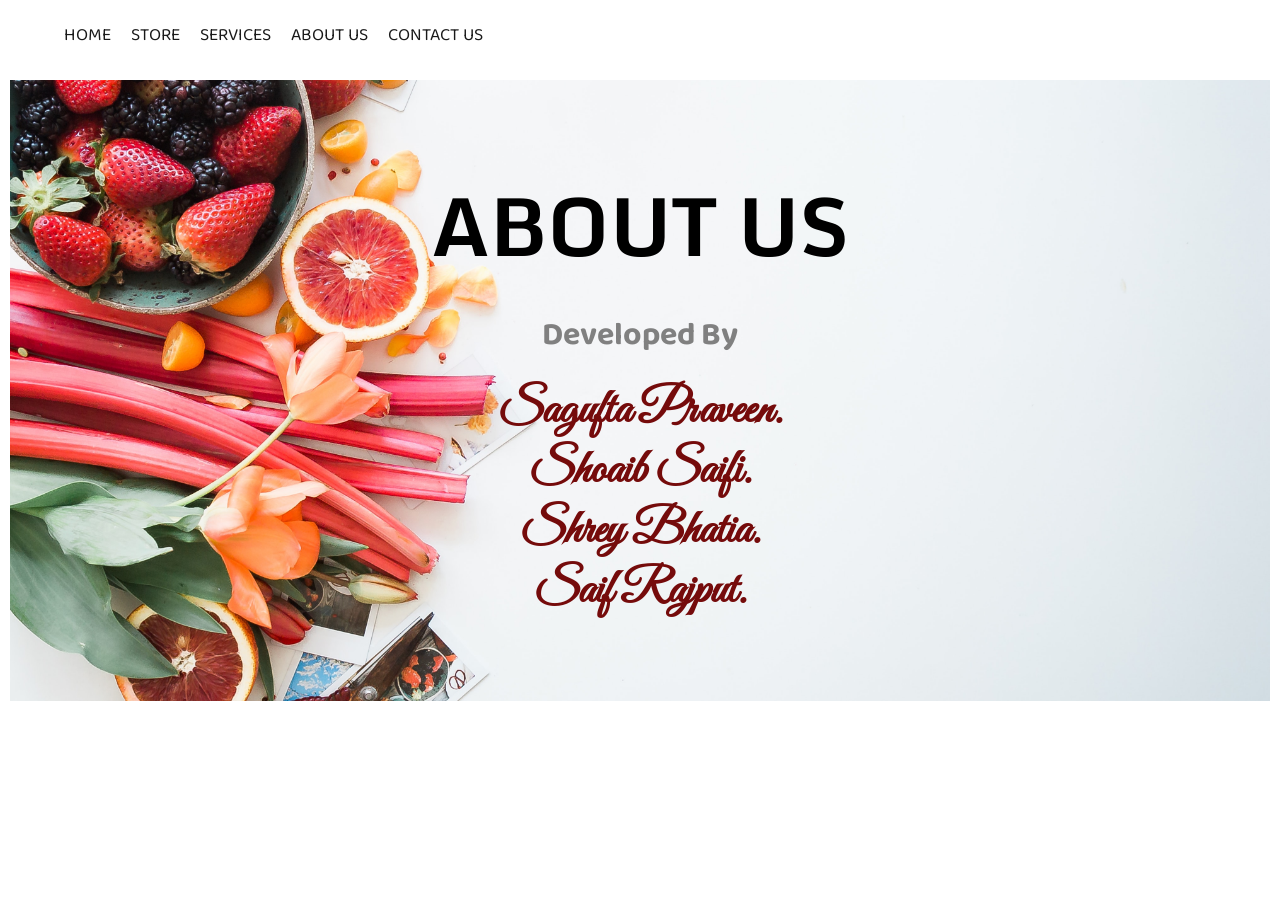
<file: SweetBakery-main/html/AboutUs.html>
<!DOCTYPE html>
<html lang="en">

<head>
    <meta charset="UTF-8">
    <meta name="viewport" content="width=device-width, initial-scale=1.0">
    <title>About Us</title>
    <link
        href="https://fonts.googleapis.com/css2?family=EB+Garamond:wght@500&family=Great+Vibes&family=Josefin+Sans:wght@500&family=PT+Sans&display=swap"
        rel="stylesheet">
    <link href="https://fonts.googleapis.com/css2?family=Baloo+2:wght@500&display=swap" rel="stylesheet">
    <link href="https://fonts.googleapis.com/css2?family=Monda&display=swap" rel="stylesheet">
    <link rel="stylesheet" href="../css/style.css">
</head>

<body>

    <!-- Navigation Bar -->

    <nav id="navigation">
        <ul>
            <li class="list"><a href="../index.html">Home</a></li>
            <li class="list"><a href="../html/Store.html">Store</a></li>
            <!-- <li class="list"><a href="#gallary">Gallery</a></li> -->
            <li class="list"><a href="../html/Services.html">Services</a></li>
            <li class="list"><a href="#about_us">About us</a></li>
            <li class="list"><a href="../html/ContactUs.html">Contact us</a></li>
        </ul>

        
    </nav>

    <!-- ABOUT US SECTION START FROM HERE -->
    <section id="about_us">
        <h1 class="mainheading">About Us</h1>
        <h2>Developed By</h2>
        <h3>Sagufta Praveen.</h3>
        <h3>Shoaib Saifi.</h3>
        <h3>Shrey Bhatia.</h3>
        <h3>Saif Rajput.</h3>
    </section>
</body>

</html>
</file>
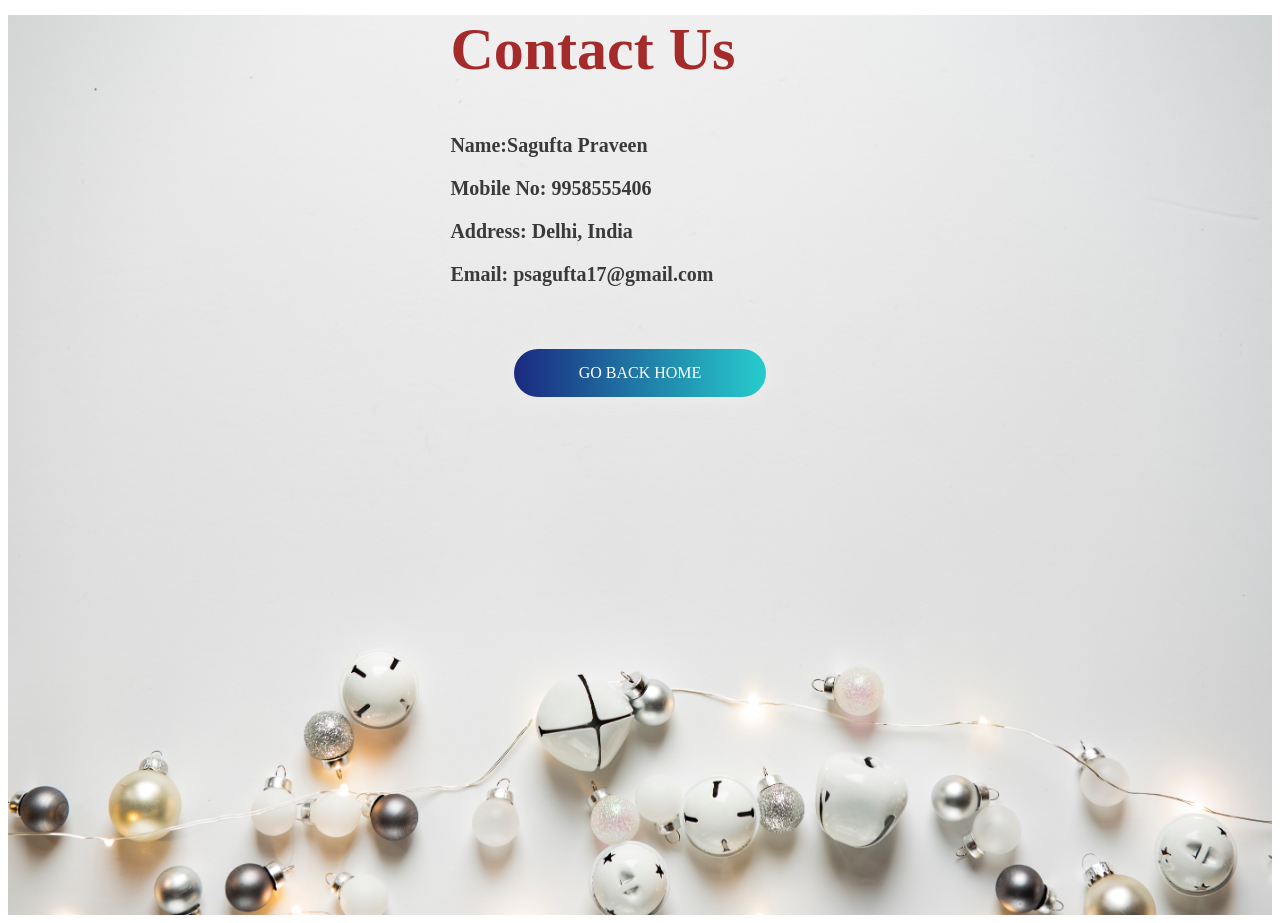
<file: SweetBakery-main/html/ContactUs.html>
<!DOCTYPE html>
<html lang="en">

<head>
    <meta charset="UTF-8">
    <meta name="viewport" content="width=device-width, initial-scale=1.0">
    <title>Contact Us</title>
    <link rel="preconnect" href="https://fonts.gstatic.com">
    <link href="https://fonts.googleapis.com/css2?family=Noto+Sans&family=Redressed&display=swap" rel="stylesheet">
    

    <style>
        *{
            outline: none;
        }
        .mainbox {
           
            background-image: url(../img/background/4.jpg);
            background-position: center;
            background-size: cover;
            background-repeat: no-repeat;
            height: 100vh;
            width: 100%;
        }

        .contact h1 {
            color: rgb(43, 46, 255);
            margin: 0px 0px 60px 50px;
            font-family: 'Noto Sans', sans-serif;
            text-align: center;
            font-size: 60px;
            
        }


        .contact h2 {
            text-align: start;
            margin-top: 15px;
            margin-right: auto;
            margin-left: 35%;
            font-size: 60px;
            font-family: 'Redressed', cursive;
            color: brown;
      
        }

     
        .contact h3 {
            text-align: start;
            margin-top: 15px;
            margin-right: auto;
            margin-left: 35%;
            font-size: 20px;
            color: rgb(58, 58, 58);


        }

        
        .HomeButton {background-image: linear-gradient(to right, #1A2980 0%, #26D0CE  51%, #1A2980  100%)}
         .HomeButton {
           
            margin: 5% 40%;
      
            padding: 15px 45px;
            text-align: center;
            text-transform: uppercase;
            transition: 0.5s;
            background-size: 200% auto;
            color: white;            
            box-shadow: 0 0 20px #eee;
            border-radius: 40px;
            display: block;
            cursor: pointer;
          }

          .HomeButton:hover {
            background-position: right center; /* change the direction of the change here */
            color: #fff;
            text-decoration: none;
          }
         a{
             text-decoration: none;
             color: white;
         }
    </style>
</head>

<body>

    <div class="mainbox">
             
        
        <div class="contact">
            <!-- <h1>Welcome To Sky Tech Enterpris</h1> -->
            <h2>Contact Us</h2>
            <h3>Name:Sagufta Praveen</h3>
            <h3>Mobile No: 9958555406</h3>
            <h3>Address: Delhi, India</h3>
            <h3>Email: psagufta17@gmail.com</h3>
            <h3></h3>
        </div>
        <div class="HomeButton" ><a href="./index.html">Go Back Home</a></div>
        <!-- <input type="button" id="back" value="Go Home" onclick="window.location.href='index.html'"> -->
    </div>


</body>

</html>
</file>
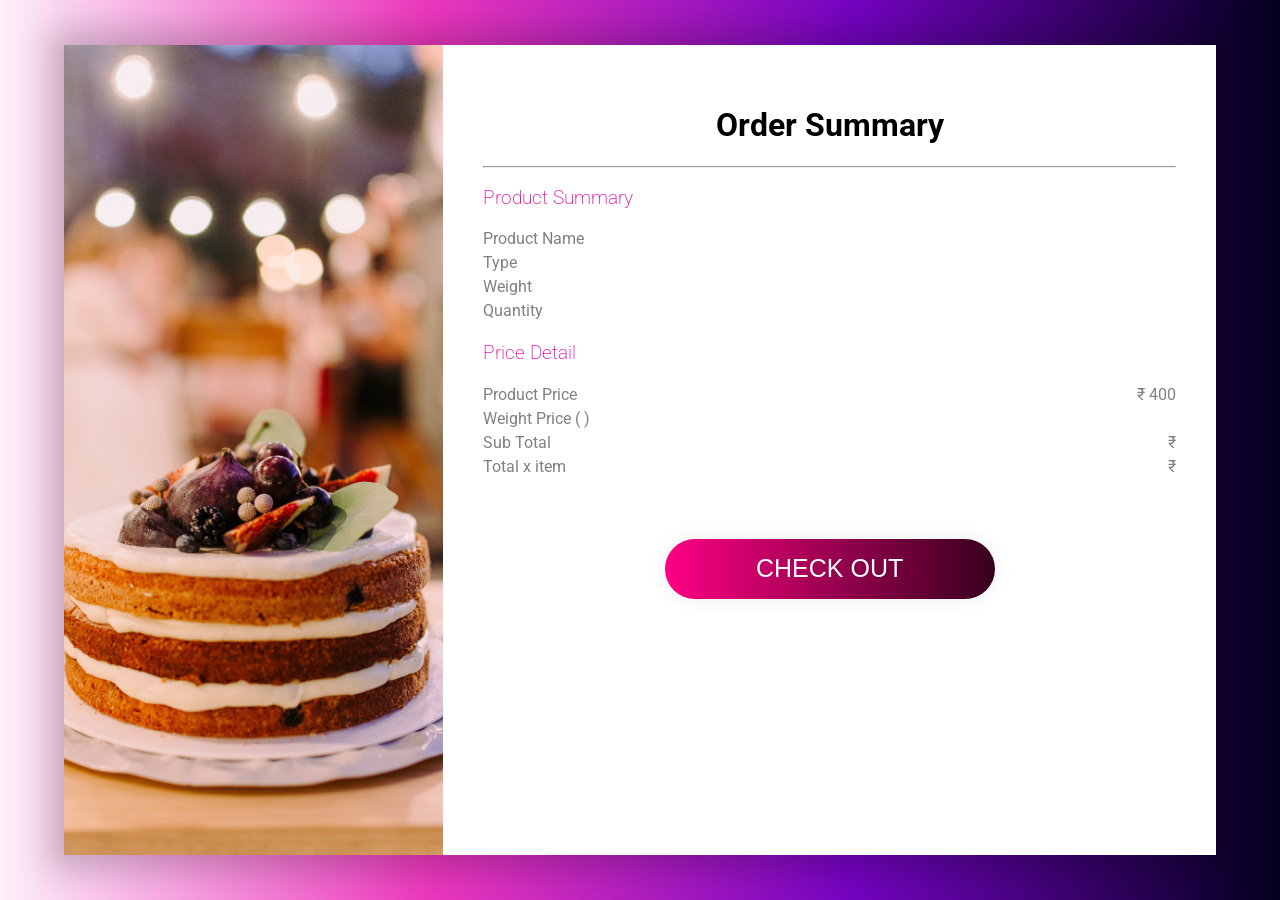
<file: SweetBakery-main/html/Order Summary.html>
<!DOCTYPE html>
<html lang="en">

<head>
    <meta charset="UTF-8">
    <meta name="viewport" content="width=device-width, initial-scale=1.0">
    <title>Sweet Shop-Order Summary</title>
    <link rel="stylesheet" href="../css/Order Summary.css">
    <link rel="preconnect" href="https://fonts.gstatic.com">
    <link href="https://fonts.googleapis.com/css2?family=Roboto&display=swap" rel="stylesheet">

</head>

<body>
   <form action="../html/Check Out.html">
    <div id="Container">
        <div class="Payment">
            <div class="ProductView">

            </div>
            <div class="ProductBill">
                <h1>Order Summary</h1>
                <hr>
            

                <div class="detail">
                   <h3>Product Summary</h3>
                    <ul>
                        <li>
                            <span>Product Name</span>
                            <span id="ProductName" ></span>
                        </li>
                        <li>
                            <span>Type</span>
                            <span id="CakeType" ></span>
                        </li>
                        <li>
                            <span>Weight</span>
                            <span id="CakeWeight" ></span>
                        </li>
                        <li>
                            <span>Quantity</span>
                            <span id="Quantity" ></span>
                        </li>
                        
                    </ul>
                
                    <h3>Price Detail</h3>
                    <ul>
                        <li>
                            <span>Product Price</span>
                            <span>₹ 400</span>
                        </li>
                        <li>
                            <span>Weight Price (<span id="CakeWeightPrice"></span> <span>)</span></span>
                            <span id="WeightPrice"></span>
                        </li>
                        <li>
                            <span>Sub Total</span>
                            <span>₹ <span id="SubTotal" ></span></span>
                        </li>
                        
                        <li>
                            <span>Total x <span id="TotalQuantity"></span><span> item</span></span>
                            <span>₹ <span id="Total"></span></span>
                            
                        </li>
                    </ul>
                </div>
                <input type="submit" class="CheckOutBtn" value="Check Out">
               
            </div>
        </div>
    </div>
</form>
</body>
<script src="../js/Order Summary.js"></script>

</html>
</file>
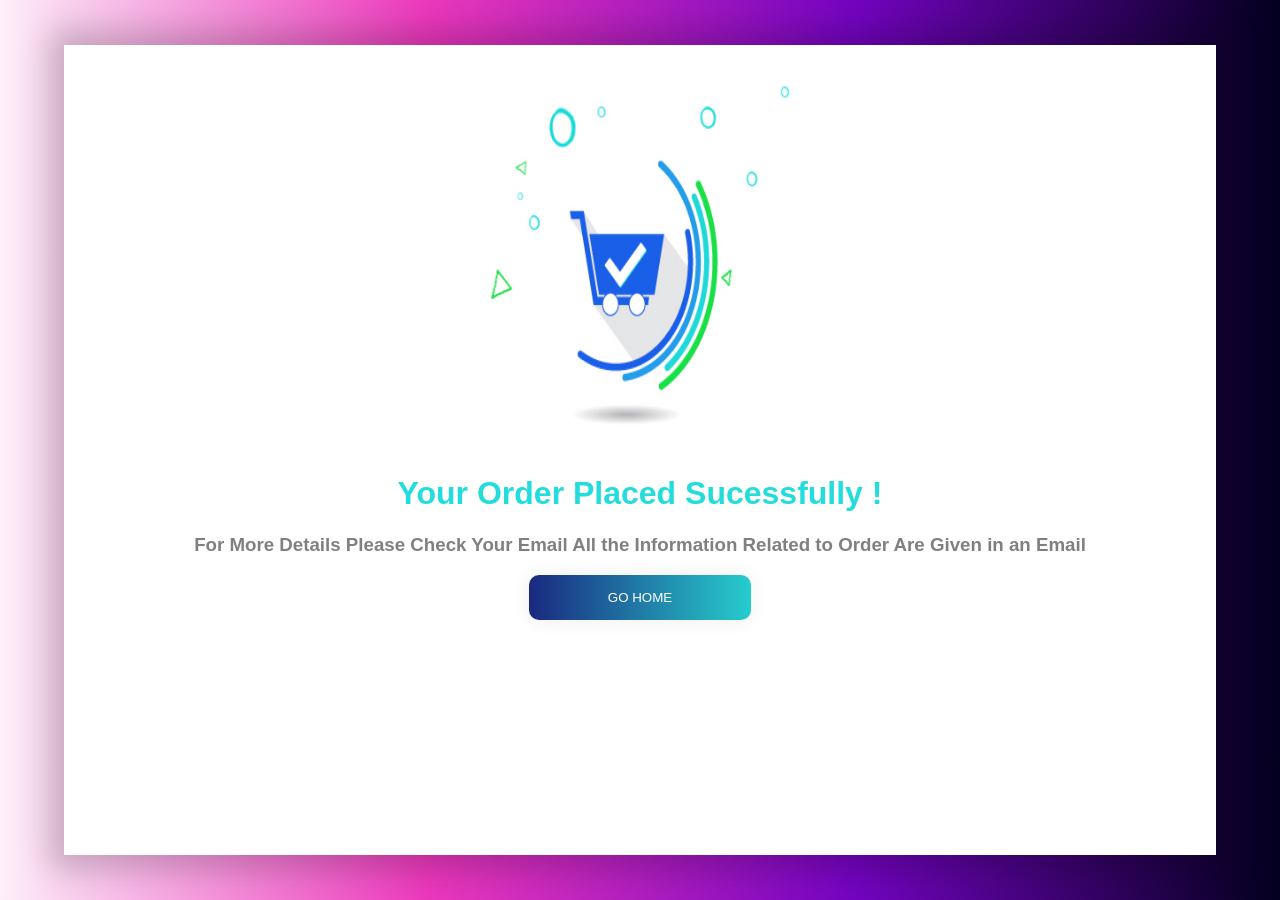
<file: SweetBakery-main/html/OrderConfirm.html>
<!DOCTYPE html>
<html>

<head>
    <title></title>
    <script src="https://smtpjs.com/v3/smtp.js">
    </script>
    
    <script type="text/javascript">

        
        sendEmail();
        function sendEmail() {
            
        let FirstName=localStorage.getItem("FirstName");
        let LastName=localStorage.getItem("LastName");
        let ProductName=localStorage.getItem("cakename");
        let ProductType=localStorage.getItem("CakeType");
        let ProductWeight=localStorage.getItem("Weight");
        let ProductQuantity=localStorage.getItem("ProductQuantity");
        let TotalPrice=localStorage.getItem("TotalPrice");
        
        // Email Variables
        let CustomerEmailId=localStorage.getItem("EmailId")

            
            
            Email.send({
                Host: "smtp.gmail.com",
                Username: "",   // enter Email id
                Password: "",   // Enter Password
                To: CustomerEmailId,    // Variable Conataining Customer Email ID
                From: "digambarchaudhari425303@gmail.com",
                Subject: `Order Confirmation- Your ${ProductName} order has been Successfully Placed!`,
                Body: `  <div style=" height: 100vh; padding: 40px; background: #e65c00;  /* fallback for old browsers */
    background: -webkit-linear-gradient(to right, #F9D423, #e65c00);  /* Chrome 10-25, Safari 5.1-6 */
    background: linear-gradient(to right, #F9D423, #e65c00); /* W3C, IE 10+/ Edge, Firefox 16+, Chrome 26+, Opera 12+, Safari 7+ */
    " >
     <div class="MailContainer" style="width: 80%; height: 80%; margin: 40px auto;  background-color: white;box-shadow: 0px 0px 30px 15px rgb(0, 0, 0,0.2);"  >
         <div  style=" display: flex; background-image: linear-gradient( 109.6deg,  rgba(33,99,255,1) 11.2%, rgba(0,10,139,1) 100.2% );width: 100%; height: 12%; " >
             <!-- <img src="https://1.bp.blogspot.com/-ZiahJyfsw14/X69kN3L_HjI/AAAAAAAAAgA/St3e99N6lpwKFlETHdbPgA2_PY9wrhAtACLcBGAsYHQ/s300/logo3%2B-%2BCopy.png" alt="logo2" style=" width: 25%; height: 100%; position: relative; margin: auto 1%; "> -->
             <h1 style="color: white; padding: 5px; margin: auto 14px;  font-family: 'Great Vibes', cursive;" >Sweet Shop</h1>
             <h1 style="color: white; text-align: center; padding: 5px;  margin:auto; margin-left: 50%; font-size: 20px;"  >Order Placed!</h1>
         </div>
         <div  class="contain" style="padding: 40px;" >
             <p>Dear ${FirstName} </p>
             <p>Greetings from Sweet Shop!</p>
             <p>We thank you for your order. This email contains your order summary. Your item will be receive you within 4 to 5 hours. If You wnat to cancle this order you can cancle it within 1 hour. To cancle the order please call us on 1234567890. Thank You For Giving Your Love!</p>
             <h4>Order Detail</h4>
             <hr>
             <span >Product Name:</span> <span style=" margin-left: 60%; padding: 1px;" >${ProductName}</span><br>
             <span >Product Type: </span> <span style="margin-left: 68%;  padding: 8px; " >${ProductType}</span><br>
             <span >Product Weight: </span> <span style="margin-left: 67%; padding: 4px;" >${ProductWeight}</span><br>
             <span >Product Quantity: </span> <span style="margin-left: 66%; padding: 3px;" >${ProductQuantity}</span><br>
             <hr>
             <span >Total Price: </span> <span style="margin-left: 70%; padding: px;" >₹ ${TotalPrice}</span><br>
         </div>
 
     </div>
    </div> `      
                                    
            }).then(
                message => alert("Your Order Placed Sucessfully check Your Email ")
                
            ); 
        
        
        }
        
        SendEmailToSweetShop()
   function SendEmailToSweetShop() {
           
            // Customer Detail
            let FirstName=localStorage.getItem("FirstName");
          let LastName=localStorage.getItem("LastName");
          let MobileNumber= localStorage.getItem("MobileNumber");
          let Pincode= localStorage.getItem("PinCode");
          let Adress= localStorage.getItem("Adress");
          let EmailId=localStorage.getItem("EmailId")
           //    product Detail
          let ProductOrder=localStorage.getItem("cakename");
          let ProductType=localStorage.getItem("CakeType");
          let ProductWeight=localStorage.getItem("Weight");
          let ProductQuantity=localStorage.getItem("ProductQuantity");
          let TotalPrice=localStorage.getItem("TotalPrice");
        
        Email.send({
            Host: "smtp.gmail.com",
            Username: "email Id Here",  // Enter Email ID to send email
            Password: "PasswordHere",   // Enter Password
            To: 'Email ID',             // Enter email id of your shop for receving email of order
            From: "Email ID",           // Enter the same email id used in Username
            Subject: `Order Confirmation- You get a new order of ${ProductOrder} !`,
            Body: ` <div style=" height: 100vh; padding: 40px; background: #e65c00;  /* fallback for old browsers */
      background: -webkit-linear-gradient(to right, #F9D423, #e65c00);  /* Chrome 10-25, Safari 5.1-6 */
      background: linear-gradient(to right, #F9D423, #e65c00); /* W3C, IE 10+/ Edge, Firefox 16+, Chrome 26+, Opera 12+, Safari 7+ */
      " >
       <div class="MailContainer" style="width: 80%; height: 90%; margin: 40px auto;  background-color: white;box-shadow: 0px 0px 30px 15px rgb(0, 0, 0,0.2);"  >
           <div  style=" display: flex; background-image: linear-gradient( 109.6deg,  rgba(33,99,255,1) 11.2%, rgba(0,10,139,1) 100.2% );width: 100%; height: 12%; " >
               <!-- <img src="https://1.bp.blogspot.com/-ZiahJyfsw14/X69kN3L_HjI/AAAAAAAAAgA/St3e99N6lpwKFlETHdbPgA2_PY9wrhAtACLcBGAsYHQ/s300/logo3%2B-%2BCopy.png" alt="logo2" style=" width: 25%; height: 100%; position: relative; margin: auto 1%; "> -->
               <h1 style="color: white; padding: 5px; margin: auto 14px;  font-family: 'Great Vibes', cursive;" >Sweet Shop</h1>
               <h1 style="color: white; text-align: center; padding: 5px;  margin:auto; margin-left: 50%; font-size: 20px;"  >New Order!</h1>
           </div>
           <div  class="contain" style="padding: 40px;" >
               <p>Dear Sir,</p>
               <p>You have New order the details related to the order and customer are given below</p>
               <h4>Order Detail</h4>
               <hr>
               <span >Product Name:</span> <span style=" margin-left: 60%; padding: 1px;" >${ProductOrder}</span><br>
               <span >Product Type: </span> <span style="margin-left: 68%;  padding: 8px; " >${ProductType}</span><br>
               <span >Product Weight: </span> <span style="margin-left: 67%; padding: 4px;" >${ProductWeight}</span><br>
               <span >Product Quantity: </span> <span style="margin-left: 66%; padding: 3px;" >${ProductQuantity}</span><br>
               <span >Total Price: </span> <span style="margin-left: 70%; padding: px;" >₹ ${TotalPrice}</span><br>
               <hr>
               <h4>Customer Detail</h4>
               <span >Customer Name:</span> <span style=" margin-left: 55%; padding: 1px;" >${FirstName} ${LastName}
              </span><br>
               <span >Mobile Number: </span> <span style="margin-left: 55%;" >${MobileNumber}</span><br>
               <span >Pincode: </span> <span style="margin-left: 60%;">${Pincode}</span><br>
               <span >Adress: </span> <span style="margin-left: 60%;">${Adress}</span><br>
               <span >Email Id: </span> <span style="margin-left: 60%;" >${EmailId}</span><br>
           </div>
   
       </div>
      </div> `
        }).then(
            
        );
   
        Swal.fire({
  position: 'top-end',
  icon: 'success',
  title: 'Your work has been saved',
  showConfirmButton: false,
  timer: 1500
})
   function clearData(){
       localStorage.clear()
   }
   
    }
    </script>
    <link rel="stylesheet" href="../css/OrderConfirm.css">
</head>
<form action="../index.html">
<body>
   <div class="container">
       <div class="frame">
           <img src="../img/Order-Placed-Icon.jpg" alt="">
           <h1>Your Order Placed Sucessfully !</h1>
           <h3>For More Details Please Check Your Email All the Information Related to Order Are Given in an Email</h3>
          <!-- <input type="submit" id="back" value="Go Home" onclick="clearData()" > -->
           <input type="button" id="back" value="Go Home" onclick="window.location.href='index.html'">
       </div>
   </div>
</form>
</body>

</html>
</file>
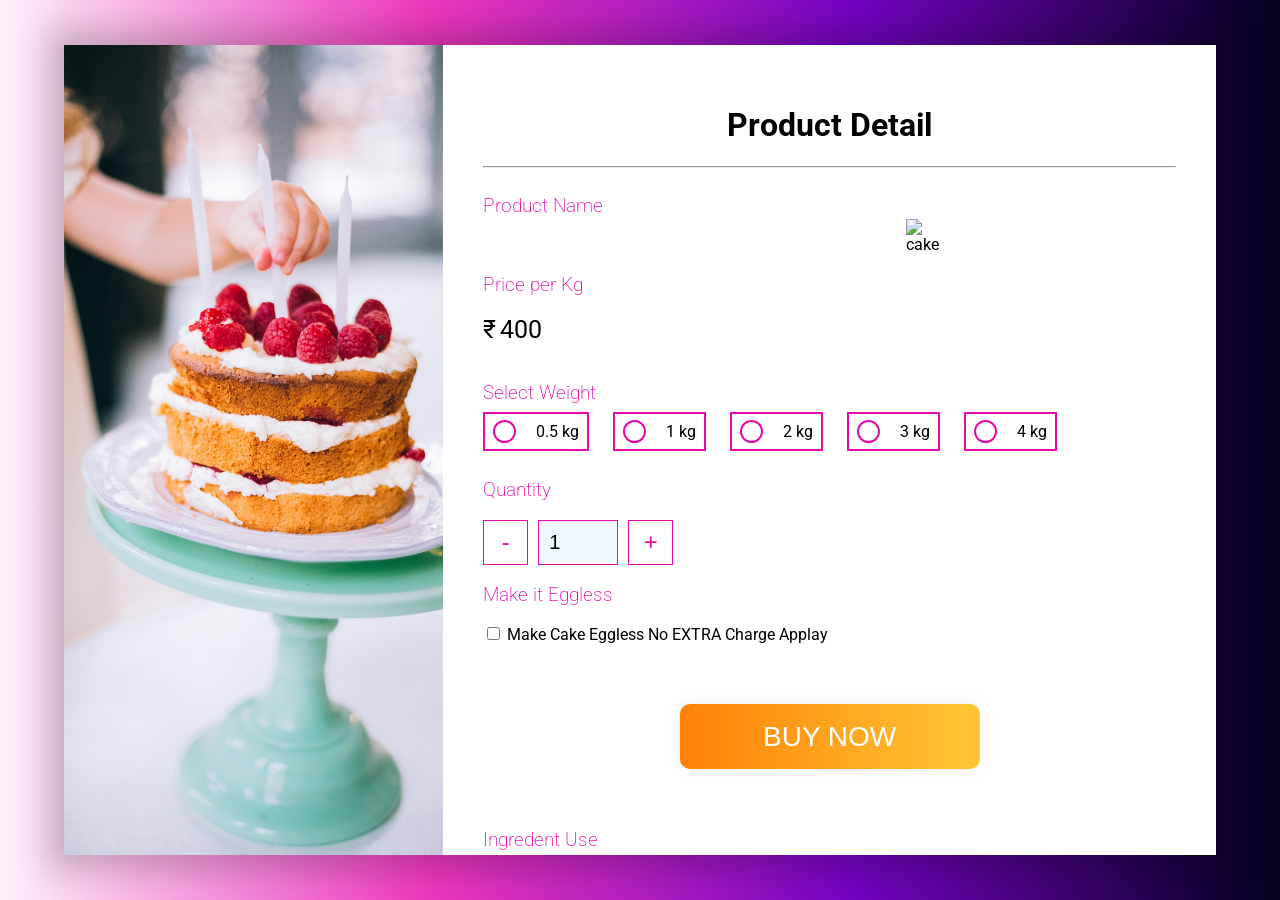
<file: SweetBakery-main/html/Product Detail.html>
<!DOCTYPE html>
<html lang="en">

<head>
    <meta charset="UTF-8">
    <meta name="viewport" content="width=device-width, initial-scale=1.0">
    <title>Sweet Shop-Product Detail</title>
    <link href="https://fonts.googleapis.com/css2?family=Roboto&display=swap" rel="stylesheet">
    <link rel="stylesheet" href="../css/Product Detail.css">
    
</head>

<body>
   
   <!-- Div of full page -->
    <div id="wrapper">
        
       <!-- Div of Payment Box -->
        <div class="payment">
            
            <!-- Two Parts of Payment Box  -->
            <div class="payment_product">
            </div>
            <div class="payment_bill">
                
                <!-- Product Detail Name, Price -->
                <h1>Product Detail</h1>
                <hr>
               
                <div class="productid">
                   
                    <h3>Product Name</h3>
                    <span ><img id="ProductImage" alt="cake"></span>
                    <p id="productName" ></p>
                </div>
                
                

                <h3>Price per Kg</h3>
                
                <div class="totalRupee">
                    <span id="rupeesign">₹</span>
                    <span id="price"></span>

                </div><br>

                <h3>Select Weight</h3>
                <p id="WeightErrorMessage" ></p>
                <div id ="optionbtn" class="weightOption" name="myweight" onclick="WeightChange()" >
                  
                    <input type="radio" id="kg" name="weight" value="kg">
                    <label for="kg">0.5 kg</label>

                    <input type="radio" id="kg1" name="weight"  value="1 kg">
                    <label for="kg1">1 kg</label>

                    <input type="radio" id="kg2" name="weight" value="2 Kg">
                    <label for="kg2">2 kg</label>

                    <input type="radio" id="kg3" name="weight" value="3 Kg">
                    <label for="kg3">3 kg</label>

                    <input type="radio" id="kg4" name="weight" value="4 Kg">
                    <label for="kg4">4 kg</label>

                </div><br>
                
                <h3>Quantity</h3>
                <div class="numspin" >
                    <button class="minusBtn" disabled type="button">-</button>
                    <input type="text"  id="quantity" value="1" onkeydown="return false">
                    <button class="plusBtn"  type="button" >+</button>
                </div>

                <h3>Make it Eggless</h3>
                <input type="checkbox" id="eggless" name="eggless" onclick="EglessOrNot()"> 
                <label for="eggless">Make Cake Eggless No EXTRA Charge Applay</label><br>

               <div id="buynow">
                <input  type="submit" name="Buy Now" value="Buy Now" onclick="FormValidation()">
               </div>
                

                <h3>Ingredent Use</h3>
                <p>flour, sugar, butter, choclate, egg, fruits and etc. </p><br>

                <h3>Product Description</h3> 
                <p>Made with Fresh Whipped Cream and blends of Chocolate, Blackforest is the most sought-after cake
                    flavour, and the all-time favorite of almost everyone. Send this freshly baked delicacy to your
                    loved ones today. Suitable for Birthday, Anniversaries, and more occasions, etc.</p><br>

                    
            </div>
        </div>
    </div>
</body>
<script src="../js/Product Detail.js"></script>
</html>
</file>
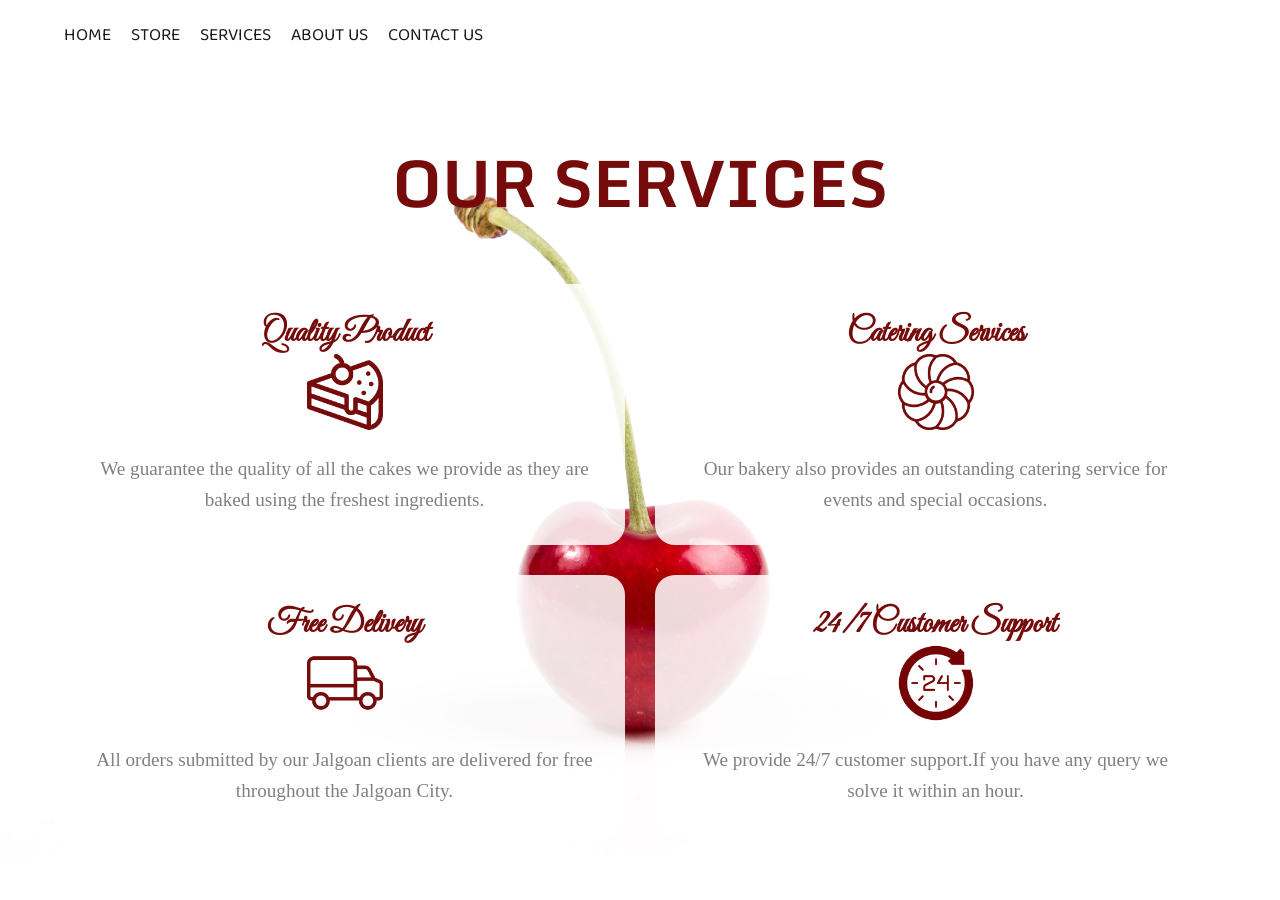
<file: SweetBakery-main/html/Services.html>
<!DOCTYPE html>
<html lang="en">

<head>
    <meta charset="UTF-8">
    <meta name="viewport" content="width=device-width, initial-scale=1.0">
    <title>Services</title>
    <link
        href="https://fonts.googleapis.com/css2?family=EB+Garamond:wght@500&family=Great+Vibes&family=Josefin+Sans:wght@500&family=PT+Sans&display=swap"
        rel="stylesheet">
    <link href="https://fonts.googleapis.com/css2?family=Baloo+2:wght@500&display=swap" rel="stylesheet">
    <link href="https://fonts.googleapis.com/css2?family=Monda&display=swap" rel="stylesheet">
    <link rel="stylesheet" href="../css/style.css">
</head>

<body>

    <!-- Navigation Bar -->
    
    <nav id="navigation">
        <ul>
            <li class="list"><a href="./index.html">Home</a></li>
            <li class="list"><a href="../html/Store.html">Store</a></li>
            <!-- <li class="list"><a href="#gallary">Gallery</a></li> -->
            <li class="list"><a href="#">Services</a></li>
            <li class="list"><a href="./AboutUs.html">About us</a></li>
            <li class="list"><a href="../html/ContactUs.html">Contact us</a></li>
        </ul>


    </nav>

    <!-- Services Section -->
    <section id="shop">
        <h1 id="shopheading">Our Services</h1>

        <div id="ShopContainer">

            <div class="shopingbox">
                <h1 class="subheading" id="boxheading1">Quality Product</h1>
                <img class="ShopImg1" src="../img/whychoose/cake-pop.png" alt="cake">
                <p class="Shoptext1">We guarantee the quality of all the cakes we provide as they are baked using the
                    freshest ingredients.</p>
            </div>

            <div class="shopingbox">
                <h1 class="subheading" id="boxheading2">Catering Services</h1>
                <img class="ShopImg2" src="../img/whychoose/pastry.png" alt="catering_logo">
                <p class="Shoptext2">Our bakery also provides an outstanding catering service for events and special
                    occasions.</p>
            </div>

            <div class="shopingbox">
                <h1 class="subheading" id="boxheading3">Free Delivery</h1>
                <img class="ShopImg1" src="../img/whychoose/delivery.png" alt="truck">
                <p class="Shoptext1">All orders submitted by our Jalgoan clients are delivered for free throughout the
                    Jalgoan City.</p>
            </div>

            <div class="shopingbox">
                <h1 class="subheading" id="boxheading4">24/7 Customer Support</h1>
                <img class="ShopImg2" src="../img/whychoose/clock.png" alt="24/7">
                <p class="Shoptext2">We provide 24/7 customer support.If you have any query we solve it within an hour.
                </p>
            </div>

        </div>
    </section>
</body>

</html>
</file>
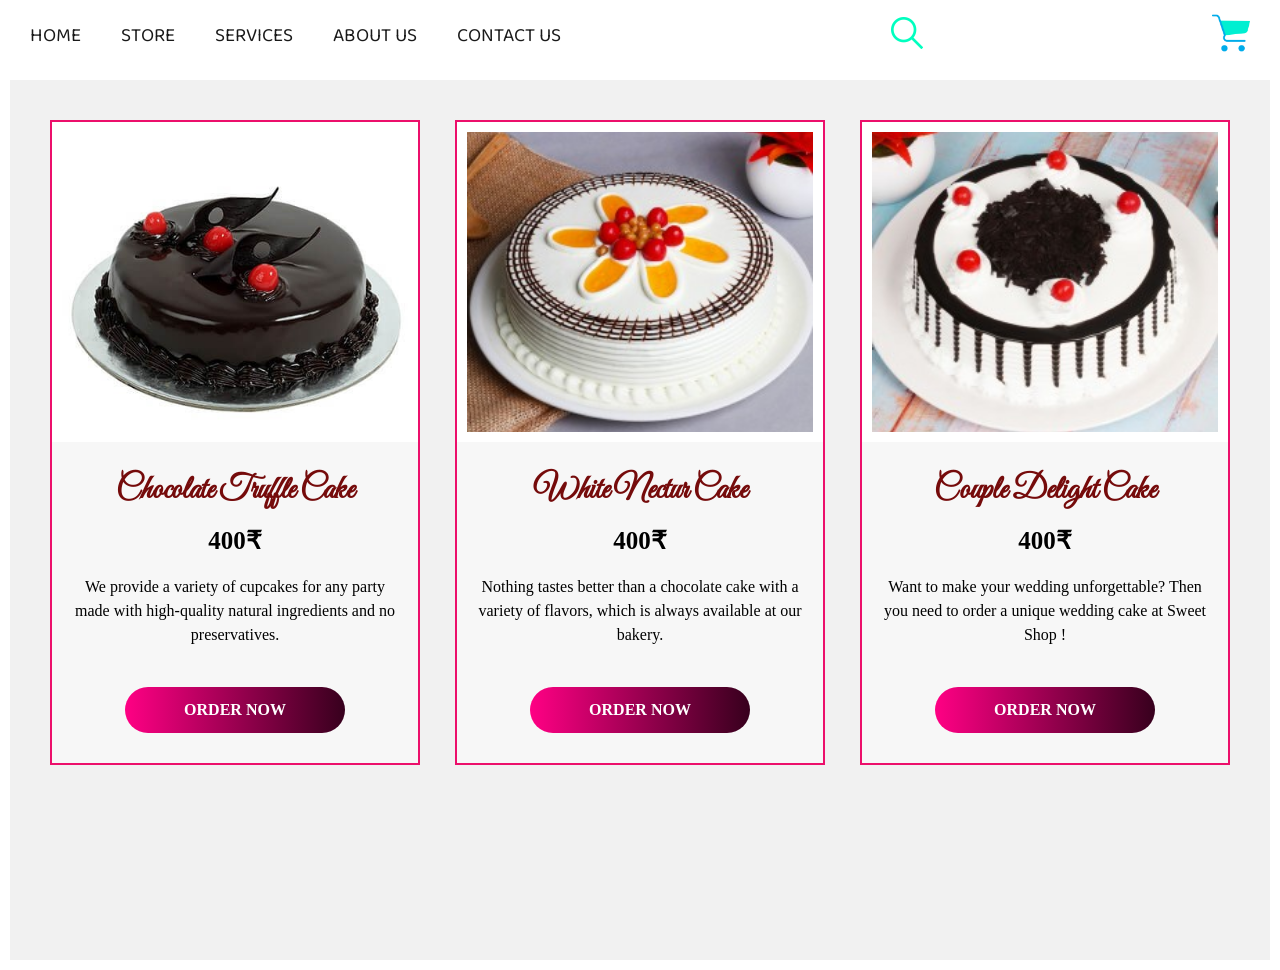
<file: SweetBakery-main/html/Store.html>
<!DOCTYPE html>
<html lang="en">

<head>
    <meta charset="UTF-8">
    <meta name="viewport" content="width=device-width, initial-scale=1.0">
    <title>Sweet Shop-Store</title>
    <script src="../js/Product Detail.js"></script>
    <link
        href="https://fonts.googleapis.com/css2?family=EB+Garamond:wght@500&family=Great+Vibes&family=Josefin+Sans:wght@500&family=PT+Sans&display=swap"
        rel="stylesheet">
    <link href="https://fonts.googleapis.com/css2?family=Baloo+2:wght@500&display=swap" rel="stylesheet">
    <link href="https://fonts.googleapis.com/css2?family=Monda&display=swap" rel="stylesheet">
    <link href="https://fonts.googleapis.com/css2?family=Gabriela&family=Lobster&display=swap" rel="stylesheet">
    <!-- <link rel="stylesheet" href="../css/style.css"> -->
    <link rel="stylesheet" href="../css/store.css">

</head>

<body>

    <!-- Navigation Bar -->
    <!-- Navigation Bar -->

    <nav id="navigation">
        <ul>
            <li class="list"><a href="./index.html">Home</a></li>
            <li class="list"><a href="#">Store</a></li>
            <!-- <li class="list"><a href="#gallary">Gallery</a></li> -->
            <li class="list"><a href="../html/Services.html">Services</a></li>
            <li class="list"><a href="../html/AboutUs.html">About us</a></li>
            <li class="list"><a href="../html/ContactUs.html">Contact us</a></li>
        </ul>

        <div id="search" class="custom">
            <img src="../img/search.png" alt="search">
        </div>

        <div id="cart" class="custom">
            <img src="../img/cart1.png" alt="cart1">
        </div>
    </nav>



    <!-- Store Section -->

    <section id="store">

       

        <div id="cards">
            
                <div id="box1" class="boxcustom">
                    <img src="../img/cakes/1512818056-chocolate-truffle-cream-cake-half-kg_1.jpg" alt="cupcake">

                    <h2 id="cake1" class="subheading">Chocolate Truffle Cake</h2>

                    <h3>400₹</h3>
                    <p>We provide a variety of cupcakes for any party made with high-quality natural ingredients and no
                        preservatives.</p>


                    <div class="button_cont" align="center"><a onclick="productCake1()" class="example_c"
                            href="../html/Product Detail.html" target="_blank"
                            rel="nofollow noopener">Order Now</a>
                    </div>

                </div>
        

           
                <div id="box2" class="boxcustom">
                    <img src="../img/cakes/1568354590IMG_8064-250x250.jpg" alt="sweets">

                    <h2 id="cake2" class="subheading">White Nectur Cake</h2>

                    <h3>400₹</h3>
                    <p>Nothing tastes better than a chocolate cake with a variety of flavors, which is always available
                        at
                        our bakery.</p>


                    <div class="button_cont" align="center"><a onclick="productCake2()" class="example_c" href="../html/Product Detail.html" target="_blank"
                            rel="nofollow noopener">Order Now</a></div>

                </div>
            
            <div id="box3" class="boxcustom">
                <img src="../img/cakes/1568357356IMG_7840-250x250.jpg" alt="sweets">

                <h2 id="cake3" class="subheading">Couple Delight Cake</h2>

                <h3>400₹</h3>
                <p>Want to make your wedding unforgettable? Then you need to order a unique wedding cake at Sweet Shop !
                </p>


                <div class="button_cont" align="center"><a class="example_c" onclick="productCake3()" href="../html/Product Detail.html" target="_blank"
                        rel="nofollow noopener">Order Now</a></div>

            </div>


    </section>

</body>



<!-- Script Containing Product Information and Store it in local storage -->

<script>
    let product1 = "Chocolate Truffle Cake"
    let imagesrc1="../img/cakes/1512818056-chocolate-truffle-cream-cake-half-kg_1.jpg"
    let check1=false;
    function productCake1() {
        localStorage.clear();
        localStorage.setItem("cakename", product1);
        localStorage.setItem("cakeimg1",imagesrc1)
        check1=true;
        localStorage.setItem("flag1",check1);
        return false
    }


    let product2 = "White Nectur Cake"
    let imagesrc2="../img/cakes/1568354590IMG_8064-250x250.jpg"
    let check2=false;

    
    function productCake2() {
        localStorage.clear();
        localStorage.setItem("cakename", product2);
        localStorage.setItem("cakeimg2",imagesrc2)
        check2=true;
        localStorage.setItem("flag2",check2);
        return false
    }
    
    let product3 = "Couple Delight Cake"
    let imagesrc3="../img/cakes/1568357356IMG_7840-250x250.jpg"
    let check3=false;

    
    function productCake3() {
        localStorage.clear();
        localStorage.setItem("cakename", product3);
        localStorage.setItem("cakeimg3",imagesrc3)
        check3=true;
        localStorage.setItem("flag3",check3);
        return false
    }
</script>

</html>
</file>
<file: SweetBakery-main/css/style.css>
*{
    margin: 0;
    padding: 0;
    box-sizing: border-box;
    outline: none;
}

html{
    scroll-behavior: smooth;
}

body{
    overflow-x: hidden;
}

#headtop{
    display: flex;
    justify-content: space-between;
    align-items: center;
    flex-wrap: wrap;
    padding: 15px 5%;
    gap: 20px;
}

#address{
    display: flex;
    align-items: center;
    gap: 10px;
}

#address img{
    height: 45px;
}

#address p{
    font-family: 'EB Garamond', serif;
    color: gray;
    font-size: 1rem;
}

#logo{
    display: flex;
    justify-content: center;
    align-items: center;
    flex-wrap: wrap;
    text-align: center;
}

#logo img{
    height: 64px;
    position: relative;
}

#logo h3{
    font-family: 'Great Vibes', cursive;
    font-size: 3rem;
    color:#ec0f6b;
}

.logocustom{
    margin: 5px;
}

.contact_btn{
    height: 55px;
    width: 220px;
    color: black;
    text-transform: uppercase;
    text-decoration: none;
    background-color: transparent;
    border:2px solid #ec0f6b;
    border-radius: 50px;
    display: flex;
    justify-content: center;
    align-items: center;
    transition: 0.4s;
    padding: 10px;
}

.contact_btn:hover{
    background-color: #0DFF8C;
    border: #0DFF8C;
    text-shadow: 0px 0px 8px rgb(0, 0, 0);
    box-shadow: 0px 5px 40px -10px rgb(255, 255, 255);
    filter: invert(100%);
}

.button img{
    height: 34px;
    margin-right: 12px;
}


#navigation{
    display: flex;
    justify-content: space-between;
    align-items: center;
    flex-wrap: wrap;
    min-height: 70px;
    position: sticky;
    top: 0;
    background-color: white;
    padding: 10px 5%;
    z-index: 999;
}

#navigation ul{
    display: flex;
    flex-wrap: wrap;
    gap: 20px;
}

.list{
    list-style: none;
}

.list a{
    text-decoration: none;
    color: #000000e6;
    font-family: 'Baloo 2', cursive;
    font-size: 1.1rem;
    text-transform: uppercase;
}

.list a:hover{
    color: #ec0f6b;
}

.list a:active{
    text-decoration: overline solid #f81717;
}

/* SEARCH + CART */

#search,
#cart{
    display: flex;
    align-items: center;
}

#search img,
#cart img{
    height: 35px;
    cursor: pointer;
    transition: 0.3s;
}

#cart img{
    height: 40px;
}

#search img:hover,
#cart img:hover{
    filter: invert(100%);
}


#home{
    min-height: 700px;
    width: 100%;
    background: url('../img/bg1.jpg') center center/cover no-repeat;
    display: flex;
    flex-direction: column;
    justify-content: center;
    padding: 60px 8%;
}

#home h1{
    font-family: 'Great Vibes', cursive;
    color: #ffffff;
    font-size: 7rem;
}

#home img{
    width: 70px;
    margin: 20px 0;
}

#home h2{
    color: white;
    font-family: 'Monda', sans-serif;
    font-size: 2rem;
    text-transform: uppercase;
}

#home p{
    color:#fffdd0;
    font-family: 'Baloo 2', cursive;
    font-size: 1.5rem;
    margin-top: 20px;
    max-width: 700px;
}

#shopbtn{
    margin-top: 40px;
    height: 55px;
    width: 220px;
    color: black;
    text-transform: uppercase;
    text-decoration: none;
    background-color: #10deaa;
    border:2px solid #10deaa;
    border-radius: 15px;
    display: flex;
    justify-content: center;
    align-items: center;
    transition: 0.4s;
}

#shopbtn:hover{
    background-color: #0DFF8C;
    color: white;
    text-shadow: 0px 0px 8px rgb(255, 255, 255);
    box-shadow: 0px 5px 40px -10px rgb(219, 219, 219);
}

#gallary{
    width: 100%;
    background:url('../img/background/4.jpg') center center/cover no-repeat;
    border: 10px solid white;
    padding: 50px 5%;
}

#gallary h1{
    text-align: center;
}

/* CARDS */

#cards{
    display: flex;
    flex-wrap: wrap;
    justify-content: center;
    gap: 30px;
    margin-top: 50px;
}

.boxcustom{
    border: 2px solid #750b0b;
    width: 350px;
    min-height: 510px;
    background: white;
    transition: 0.3s;
}

.boxcustom:hover{
    box-shadow: 7px 7px 45px #750b0b;
}

#cards img{
    width: 100%;
    height: 255px;
    object-fit: cover;
    border: 10px solid white;
}

#cards h2{
    margin-top: 20px;
    text-align: center;
}

#cards p{
    font-size: 1rem;
    padding: 15px;
    text-align: center;
}

.readmore{
    display: block;
    text-align: center;
    color: #ec0f6b;
    font-size: 1.1rem;
    text-decoration: none;
    margin-bottom: 15px;
}

#order{
    margin: auto;
    margin-bottom: 20px;
    height: 50px;
    width: 200px;
    color: black;
    text-transform: uppercase;
    text-decoration: none;
    background-color: #0DFF8C;
    border:2px solid #0DFF8C;
    border-radius: 15px;
    display: flex;
    justify-content: center;
    align-items: center;
}

#order:hover{
    color: white;
    box-shadow: 0px 5px 40px -10px rgb(6, 218, 6);
}

#shop{
    width: 100%;
    background: url('../img/whychoose/cherry.jpg') center center/cover no-repeat;
    padding: 60px 5%;
}

#shopheading{
    text-align: center;
    font-size: 4rem;
    font-family: 'Monda', sans-serif;
    text-transform: uppercase;
    color: #750b0b;
    margin-bottom: 50px;
}

/* SERVICES CONTAINER */

#ShopContainer{
    display: grid;
    grid-template-columns: repeat(2,1fr);
    gap: 30px;
}

.shopingbox{
    background: rgba(255,255,255,0.85);
    padding: 30px;
    border-radius: 20px;
    transition: 0.3s;
    text-align: center;
}

.shopingbox:hover{
    transform: translateY(-5px);
    box-shadow: 0 10px 30px rgba(0,0,0,0.1);
}

.shopingbox h2{
    color: #750b0b;
    margin-bottom: 20px;
}

.ShopImg1,
.ShopImg2{
    height: 76px;
    margin-bottom: 20px;
    transition: 0.3s;
}

.ShopImg1:hover,
.ShopImg2:hover{
    transform: rotate(10deg);
}

.Shoptext1,
.Shoptext2{
    color: gray;
    font-size: 1.2rem;
    line-height: 1.6;
}

#about_us{
    width: 100%;
    background: url('../img/about/4.jpg') center center/cover no-repeat;
    border: 10px solid white;
    padding: 80px 5%;
    text-align: center;
}

#about_us h1{
    font-size: 5rem;
    color: black;
}

#about_us h2{
    font-size: 2rem;
    color: gray;
    font-family: 'Baloo 2', cursive;
    margin: 20px 0;
}

#about_us h3{
    font-size: 3rem;
    color: #750b0b;
    font-family: 'Great Vibes', cursive;
}

.mainheading{
    font-size: 3rem;
    color: #750b0b;
    font-family: 'Monda', sans-serif;
    text-transform: uppercase;
}

.subheading{
    color: #750b0b;
    font-size: 2rem;
    font-family: 'Great Vibes', cursive;
}

@media (max-width: 992px){

    #home h1{
        font-size: 5rem;
    }

    #home h2{
        font-size: 1.7rem;
    }

    #shopheading{
        font-size: 3rem;
    }

    #ShopContainer{
        grid-template-columns: 1fr;
    }

    #about_us h1{
        font-size: 4rem;
    }

    #about_us h2{
        font-size: 1.6rem;
    }

    #about_us h3{
        font-size: 2.5rem;
    }
}

@media (max-width: 768px){

    #headtop{
        flex-direction: column;
        text-align: center;
    }

    #address{
        flex-direction: column;
    }

    #logo h3{
        font-size: 2.2rem;
    }

    #navigation{
        flex-direction: column;
        gap: 15px;
    }

    #navigation ul{
        justify-content: center;
    }

    #home{
        text-align: center;
        align-items: center;
    }

    #home h1{
        font-size: 3.5rem;
    }

    #home h2{
        font-size: 1.3rem;
    }

    #home p{
        font-size: 1.1rem;
    }

    #shopheading{
        font-size: 2.3rem;
    }

    .boxcustom{
        width: 100%;
    }

    #about_us h1{
        font-size: 3rem;
    }

    #about_us h2{
        font-size: 1.3rem;
    }

    #about_us h3{
        font-size: 2rem;
    }

    .mainheading{
        font-size: 2rem;
    }
}

@media (max-width: 480px){

    #home h1{
        font-size: 2.5rem;
    }

    #home h2{
        font-size: 1rem;
    }

    #home p{
        font-size: 0.95rem;
    }

    #shopbtn,
.contact_btn,
#order{
    width: 100%;
    max-width: 280px;
    height: 60px;
    font-size: 1rem;
}

    #shopheading{
        font-size: 1.8rem;
    }

    .Shoptext1,
    .Shoptext2{
        font-size: 1rem;
    }

    #about_us h1{
        font-size: 2.2rem;
    }

    #about_us h2{
        font-size: 1rem;
    }

    #about_us h3{
        font-size: 1.6rem;
    }
}
</file>
<file: SweetBakery-main/css/Order Summary.css>
*{
    box-sizing: border-box;
    outline: none;
}
body{
    padding: 0px;
    margin: 0px;
    font-family: 'Roboto', sans-serif;

}
#Container{
    display: flex;
    justify-content: center;
    align-items: center;
    height: 100vh;
    width: 100vw;
    /* background-color: #ffa000; */
    background: #03001e;  /* fallback for old browsers */
    background: -webkit-linear-gradient(to right, #fdeff9, #ec38bc, #7303c0, #03001e);  /* Chrome 10-25, Safari 5.1-6 */
    background: linear-gradient(to right, #fdeff9, #ec38bc, #7303c0, #03001e); /* W3C, IE 10+/ Edge, Firefox 16+, Chrome 26+, Opera 12+, Safari 7+ */


}
.Payment{
    display: flex;
     width: 90%;
     height: 90%;
     background-color: rgb(255, 255, 255);
     box-shadow: 0px 0px 30px 15px rgb(0, 0, 0,0.2);
 }

 .ProductView{
    width: 40%;
    height: 100%;
    background: url(../img/chekout/beauty.jpg) center center;
    background-size: cover;
    
    background-repeat: no-repeat;
    transition: 20s;

    animation-name: ImageAnimate;
    animation-direction: alternate-reverse;
    animation-duration: 30s;
    animation-fill-mode: forwards;
    animation-iteration-count:infinite ;
    animation-play-state: running;
    animation-timing-function: step-start;
}
@keyframes ImageAnimate{
    0%{
        background: url(../img/changingimg/pexels-amina-filkins-5561137.jpg) center center;
         background-size: cover;
    }
    20%{
        background: url(../img/changingimg/pexels-dmitry-zvolskiy-1721934.jpg) center center;
         background-size: cover;
    }
    40%{
        background: url(../img/changingimg/pexels-polina-tankilevitch-4109996.jpg) center center;
         background-size: cover;
    }
    60%{
        background: url(../img/chekout/pexels-dalila-dalprat-1889651.jpg) center center;
         background-size: cover;
    }
    80%{
        background: url(../img/changingimg/pexels-jess-bailey-designs-913136.jpg) center center;
         background-size: cover;
    }
    100%{
        background: url(../img/changingimg/pexels-kristina-paukshtite-1998635.jpg) center center;
         background-size: cover;
    }
    
}
.ProductBill{
    padding: 40px;
     width: 80%;
     height: 100%;
   
 }
 .ProductBill h1{
     top: 0px;
     text-align: center;
 }
 .ProductBill h2{
    color: #e40baa;
    font-family: 'Roboto', sans-serif;
    text-align: center;
 }
 .ProductBill h3{
    color:  #e40baa;
    font-weight: 200;
 }
.detail ul{
    
    margin: 0px;
    padding: 0px;
    list-style-type: none;
}
.detail ul li{
    display: flex;
    justify-content: space-between;
    line-height: 1.5;
    color: gray;
}
.CheckOutBtn {background-image: linear-gradient(to right, #ff0084 0%, #33001b  51%, #ff0084  100%)}
.CheckOutBtn {
    margin: 60px auto;
    width: 330px;
    height: 60px;
    font-size: 25px;
    padding: 15px 45px;
    text-align: center;
    text-transform: uppercase;
    transition: 0.5s;
    background-size: 200% auto;
    color: white;
    box-shadow: 0 0 20px #eee;
    border-radius: 40px;
    border: none;
    display: block;
    text-decoration: none;
    cursor: pointer;
 }

 .CheckOutBtn:hover {
   background-position: right center; /* change the direction of the change here */
   color: #fff;
   text-decoration: none;

 }
</file>
<file: SweetBakery-main/css/OrderConfirm.css>
*{
     box-sizing: border-box;
     outline: none;
}
body{
    padding: 0px;
    margin: 0px;
    font-family: 'Roboto', sans-serif;
    
}
.container{
    display: flex;
    justify-content: center;
    align-items: center;
    height: 100vh;
    width: 100vw;
    /* background-color: #ffa000; */
    background: #03001e;  /* fallback for old browsers */
    background: -webkit-linear-gradient(to right, #fdeff9, #ec38bc, #7303c0, #03001e);  /* Chrome 10-25, Safari 5.1-6 */
    background: linear-gradient(to right, #fdeff9, #ec38bc, #7303c0, #03001e); /* W3C, IE 10+/ Edge, Firefox 16+, Chrome 26+, Opera 12+, Safari 7+ */


}
.frame{
    /* display: flex; */
     width: 90%;
     height: 90%;
     padding: 40px;
     background-color: rgb(255, 255, 255);
     margin: auto;
    justify-content: center;
    text-align: center;
     box-shadow: 0px 0px 30px 15px rgb(0, 0, 0,0.2);
 }
.frame img{
    width: 28%;
    height: 50%;
    justify-content: center;
    margin: auto;
}
.frame h1 {
    color: rgb(35, 221, 221);
}
.frame h3 {
    color: gray;
}

#back {background-image: linear-gradient(to right, #1A2980 0%, #26D0CE  51%, #1A2980  100%)}
#back {
   margin: auto;
   padding: 15px 45px;
   width: 222px;
   height: 50x;
   text-align: center;
   text-transform: uppercase;
   transition: 0.5s;
   background-size: 200% auto;
   color: white;            
   box-shadow: 0 0 20px #eee;
   border: none;
   border-radius: 10px;
   display: block;
 }

 #back:hover {
   background-position: right center; /* change the direction of the change here */
   color: #fff;
   text-decoration: none;
 }
</file>
<file: SweetBakery-main/css/Product Detail.css>
*{
    box-sizing: border-box;
    outline: none;
}
body{
    padding: 0px;
    margin: 0px;
    font-family: 'Roboto', sans-serif;

}
#wrapper{
    display: flex;
    justify-content: center;
    align-items: center;
    height: 100vh;
    width: 100vw;
    /* background-color: #ffa000; */
    background: #03001e;  /* fallback for old browsers */
    background: -webkit-linear-gradient(to right, #fdeff9, #ec38bc, #7303c0, #03001e);  /* Chrome 10-25, Safari 5.1-6 */
    background: linear-gradient(to right, #fdeff9, #ec38bc, #7303c0, #03001e); /* W3C, IE 10+/ Edge, Firefox 16+, Chrome 26+, Opera 12+, Safari 7+ */

    

}
.payment{
   display: flex;
    width: 90%;
    height: 90%;
    background-color: rgb(255, 255, 255);
    box-shadow: 0px 0px 30px 15px rgb(0, 0, 0,0.2);
}
.payment_product{
    width: 40%;
    height: 100%;
    background: url(../img/chekout/beauty.jpg) center center;
    opacity: 0px;
    background-size: cover;
    
}
.payment_bill{
   padding: 40px;
    width: 80%;
    height: 100%;
    overflow: hidden;
    overflow-y: scroll;
}
.payment_bill h1{
    text-align: center;
    top: 0px;
}
.payment_bill h3{
    color:#e40baa;
    font-weight: 200;
    
}
.productid h3{
    display: inline-block;
}
.payment_bill p{
    color: gray;
}
#productName{
    color: #000000;
    font-size: 20px;
    margin-top: 0px;
}
/* Product image */
#ProductImage{
    height: 225px;
    width: 225px;
    position: relative;
    margin: -151px 423px;
}


#price{
    font-size: 25px;
}
#rupeesign{
    font-size: 25px;
}


/* Rdio Buttons */
.weightOption input[type="radio"]{
    display: none;
}
.weightOption label{
    position: relative;
    border: 2px solid#e40baa;
    padding: 8px;
    align-items: center;
    cursor: pointer;
    margin-right: 20px;
}
.weightOption label:before{
    content: " ";
    height: 15px;
    width: 15px;
    padding-right: 19px;
    border: 2px solid #e40baa;
    border-radius: 50%;
    margin-right: 20px;

}
.weightOption input[type="radio"]:checked + label{
    background-color: aliceblue;
    color:#e40baa;
}
.weightOption input[type="radio"]:checked + label:before{
    height: 16px;
    width: 16px;
    border: 5px solid rgb(228, 228, 228);
    background-color: #e40baa;
}
#WeightErrorMessage{
    color: red;
}
/* make it eggless check box */

/* Buy Now Button */

#buynow input {background-image: linear-gradient(to right, #FF8008 0%, #FFC837  51%, #FF8008  100%)}
#buynow input {
    margin: 60px auto;
    padding: 15px 45px;
    font-size: 28px;
    width: 300px;
    height: 65px;
    border: none;
    text-align: center;
    text-transform: uppercase;
    transition: all 0.5s ease 0s;
    background-size: 200%;
    color: white;
    box-shadow: rgb(238, 238, 238) 0px 0px 20px;
    border-radius: 10px;
    display: block;
    cursor: pointer;
 }

 #buynow input:hover {
   background-position: right center; /* change the direction of the change here */
   color: #fff;
   text-decoration: none;
 }

        

/* Number Spin */

.numspin{
    display: flex;
    
}
.numspin input{
    width: 80px;
    font-size: 20px;
    margin: 0px 10px;
    padding: 10px;
    border: 1px solid#e40baa;
    background-color: aliceblue;
   
} 
.numspin button{
    width: 45px;
    height: 45px;
    border: 1px solid#e40baa;
    color: #e40baa;
    font-size: 24px;
    background-color: white;
}
.numspin input:hover{
    border-color:#e40baa;
}
.numspin label{
    font-size: 20px;
    font-weight: bold;
    margin-bottom: 20px;
}

.html{
    scroll-behavior: smooth;
}
</file>
<file: SweetBakery-main/css/store.css>
/* =========================
   Default Section
========================= */

*{
    margin: 0;
    padding: 0;
    box-sizing: border-box;
    outline: none;
}

html{
    scroll-behavior: smooth;
}

body{
    overflow-x: hidden;
}



/* =========================
   Navigation Bar
========================= */

#navigation{
    display: flex;
    justify-content: space-between;
    align-items: center;
    padding: 0 30px;
    min-height: 70px;
    position: sticky;
    top: 0;
    background-color: white;
    z-index: 1000;
}

#navigation ul{
    display: flex;
    align-items: center;
    flex-wrap: wrap;
}

.list{
    list-style: none;
    margin-right: 40px;
}

.list a{
    text-decoration: none;
    color: #000000e6;
    font-family: 'Baloo 2', cursive;
    font-size: 1.2rem;
    text-transform: uppercase;
    transition: 0.3s;
}

.list a:hover{
    color: #ec0f6b;
}



/* =========================
   Search & Cart Icons
========================= */

#icons{
    display: flex;
    align-items: center;
    gap: 15px;
}

#search img,
#cart img{
    cursor: pointer;
    transition: 0.3s ease;
}

#search img{
    height: 32px;
}

#cart img{
    height: 38px;
}

#search img:hover,
#cart img:hover{
    filter: invert(100%);
}



/* =========================
   Store Section
========================= */

#store{
    width: 100%;
    min-height: 100vh;
    background-color: #f0f0f0e6;
    border: 10px solid white;
    padding: 40px 20px;
}

#store h1{
    text-align: center;
    margin-bottom: 40px;
}



/* =========================
   Cards Container
========================= */

#cards{
    display: flex;
    flex-wrap: wrap;
    justify-content: center;
    gap: 35px;
}



/* =========================
   Card Design
========================= */

.boxcustom{
    width: 370px;
    min-height: 620px;
    border: 2px solid #ec0f6b;
    background-color: #f7f7f7;
    transition: 0.3s ease;
}

.boxcustom:hover{
    box-shadow: 7px 7px 45px #750b0b;
    background-color: white;
}

#cards img{
    width: 100%;
    height: 320px;
    object-fit: cover;
    border: 10px solid white;
}

#cards h2{
    text-align: center;
    margin-top: 25px;
    padding: 0 10px;
}

#cards h3{
    text-align: center;
    font-size: 25px;
    margin-top: 15px;
}

#cards p{
    text-align: center;
    font-size: 1rem;
    padding: 20px;
    line-height: 1.5;
}



/* =========================
   Button
========================= */

.example_c{
    background-image: linear-gradient(to right, #ff0084 0%, #33001b 51%, #ff0084 100%);
    width: 220px;
    padding: 14px 20px;
    margin: 20px auto 30px;
    text-align: center;
    text-transform: uppercase;
    background-size: 200% auto;
    color: white;
    border-radius: 40px;
    display: block;
    text-decoration: none;
    transition: 0.5s;
    font-weight: bold;
}

.example_c:hover{
    background-position: right center;
}



/* =========================
   Heading Style
========================= */

.subheading{
    color: #750b0b;
    font-size: 2rem;
    font-family: 'Great Vibes', cursive;
}



/* =========================
   Tablet Responsive
========================= */

@media (max-width: 992px){

    #navigation{
        flex-direction: column;
        padding: 15px;
    }

    #navigation ul{
        justify-content: center;
        margin-bottom: 15px;
    }

    .list{
        margin: 10px 20px;
    }

    .boxcustom{
        width: 45%;
    }
}



/* =========================
   Mobile Responsive
========================= */

@media (max-width: 768px){

    #navigation ul{
        flex-direction: column;
        text-align: center;
    }

    .list{
        margin: 10px 0;
    }

    #icons{
        margin-top: 10px;
    }

    #cards{
        gap: 25px;
    }

    .boxcustom{
        width: 100%;
        max-width: 350px;
        min-height: auto;
    }

    #cards img{
        height: 260px;
    }

    #cards h2{
        font-size: 1.7rem;
    }

    #cards h3{
        font-size: 22px;
    }

    #cards p{
        font-size: 0.95rem;
    }

    .example_c{
        width: 200px;
        padding: 12px;
    }
}


@media (max-width: 480px){

    #store{
        padding: 20px 10px;
    }

    .subheading{
        font-size: 1.6rem;
    }

    #cards img{
        height: 220px;
    }

    #cards h2{
        font-size: 1.4rem;
    }

    #cards p{
        font-size: 0.9rem;
    }

    .example_c{
        width: 180px;
        font-size: 0.85rem;
    }
}
</file>
